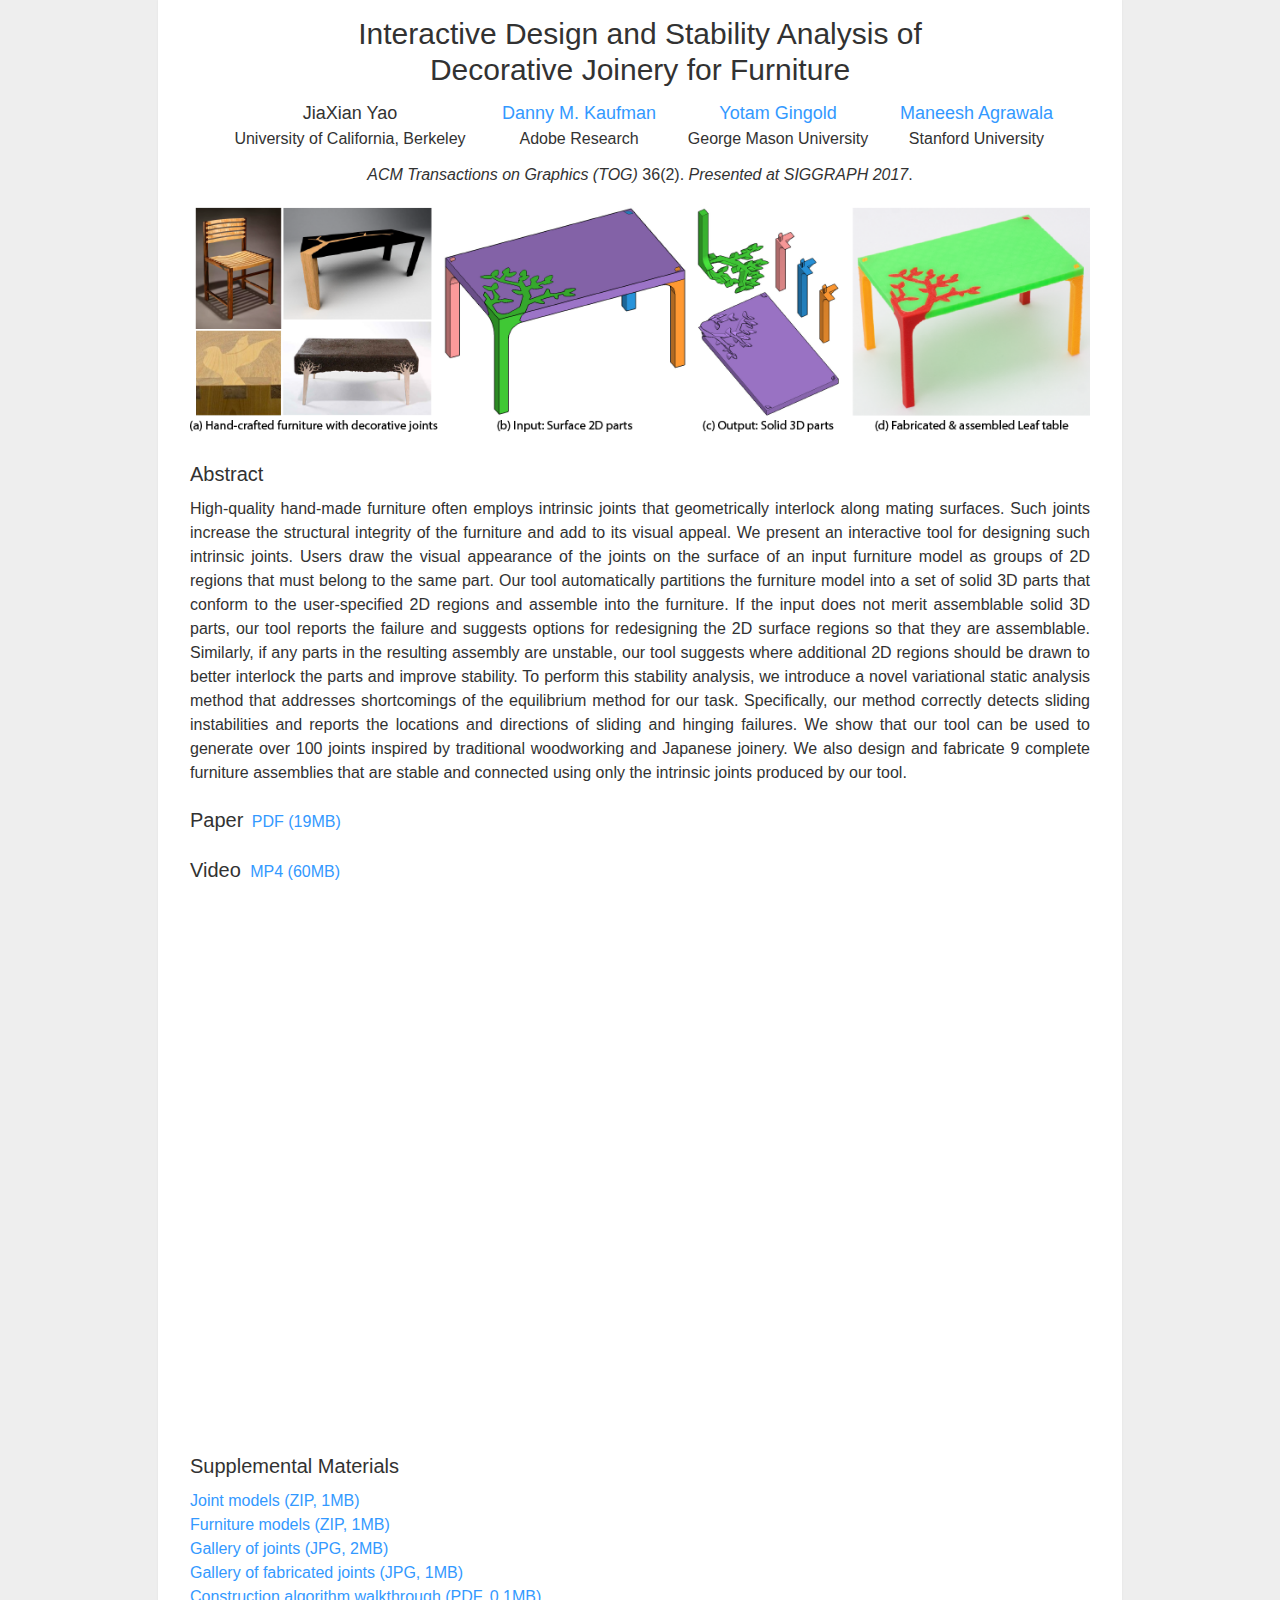
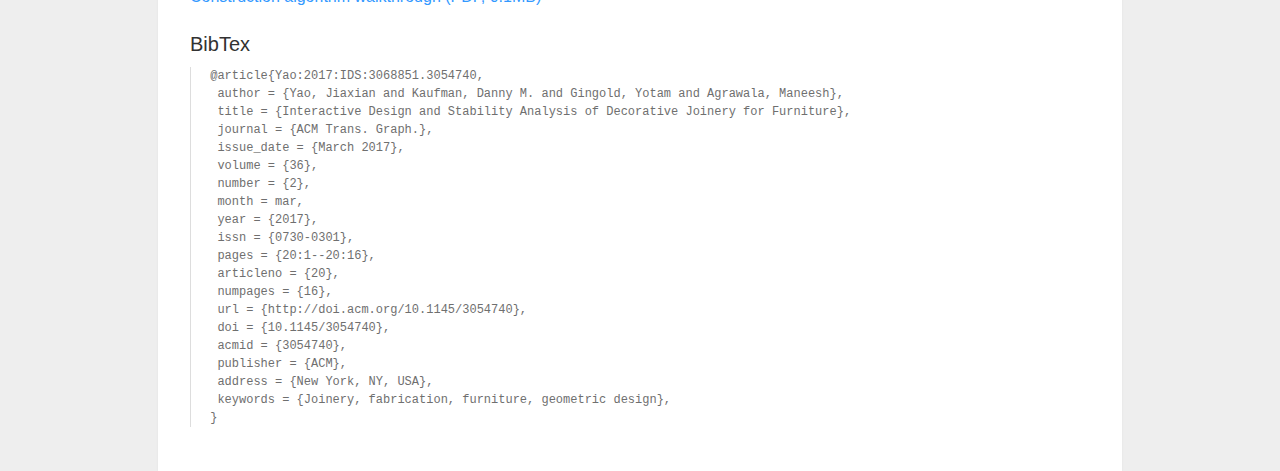
<file: index.html>
<!DOCTYPE html>
<html>
    
    <head>
        <meta charset="utf-8">
        <meta http-equiv="X-UA-Compatible" content="IE=edge">
        <meta http-equiv="refresh" content="0; url=https://jiaxianyao.github.io/joinery/">
        <title>JiaXian Yao</title>
        <meta name="description" content="JiaXian Yao">
        <link rel="stylesheet" href="css/main.css">
        <script language="javascript">
            window.location.href = "https://jiaxianyao.github.io/joinery/";
        </script>
    </head>
    
    <body>
        <a href='https://jiaxianyao.github.io/joinery/'>https://jiaxianyao.github.io/joinery/</a>
    </body>
    
</html>
</file>
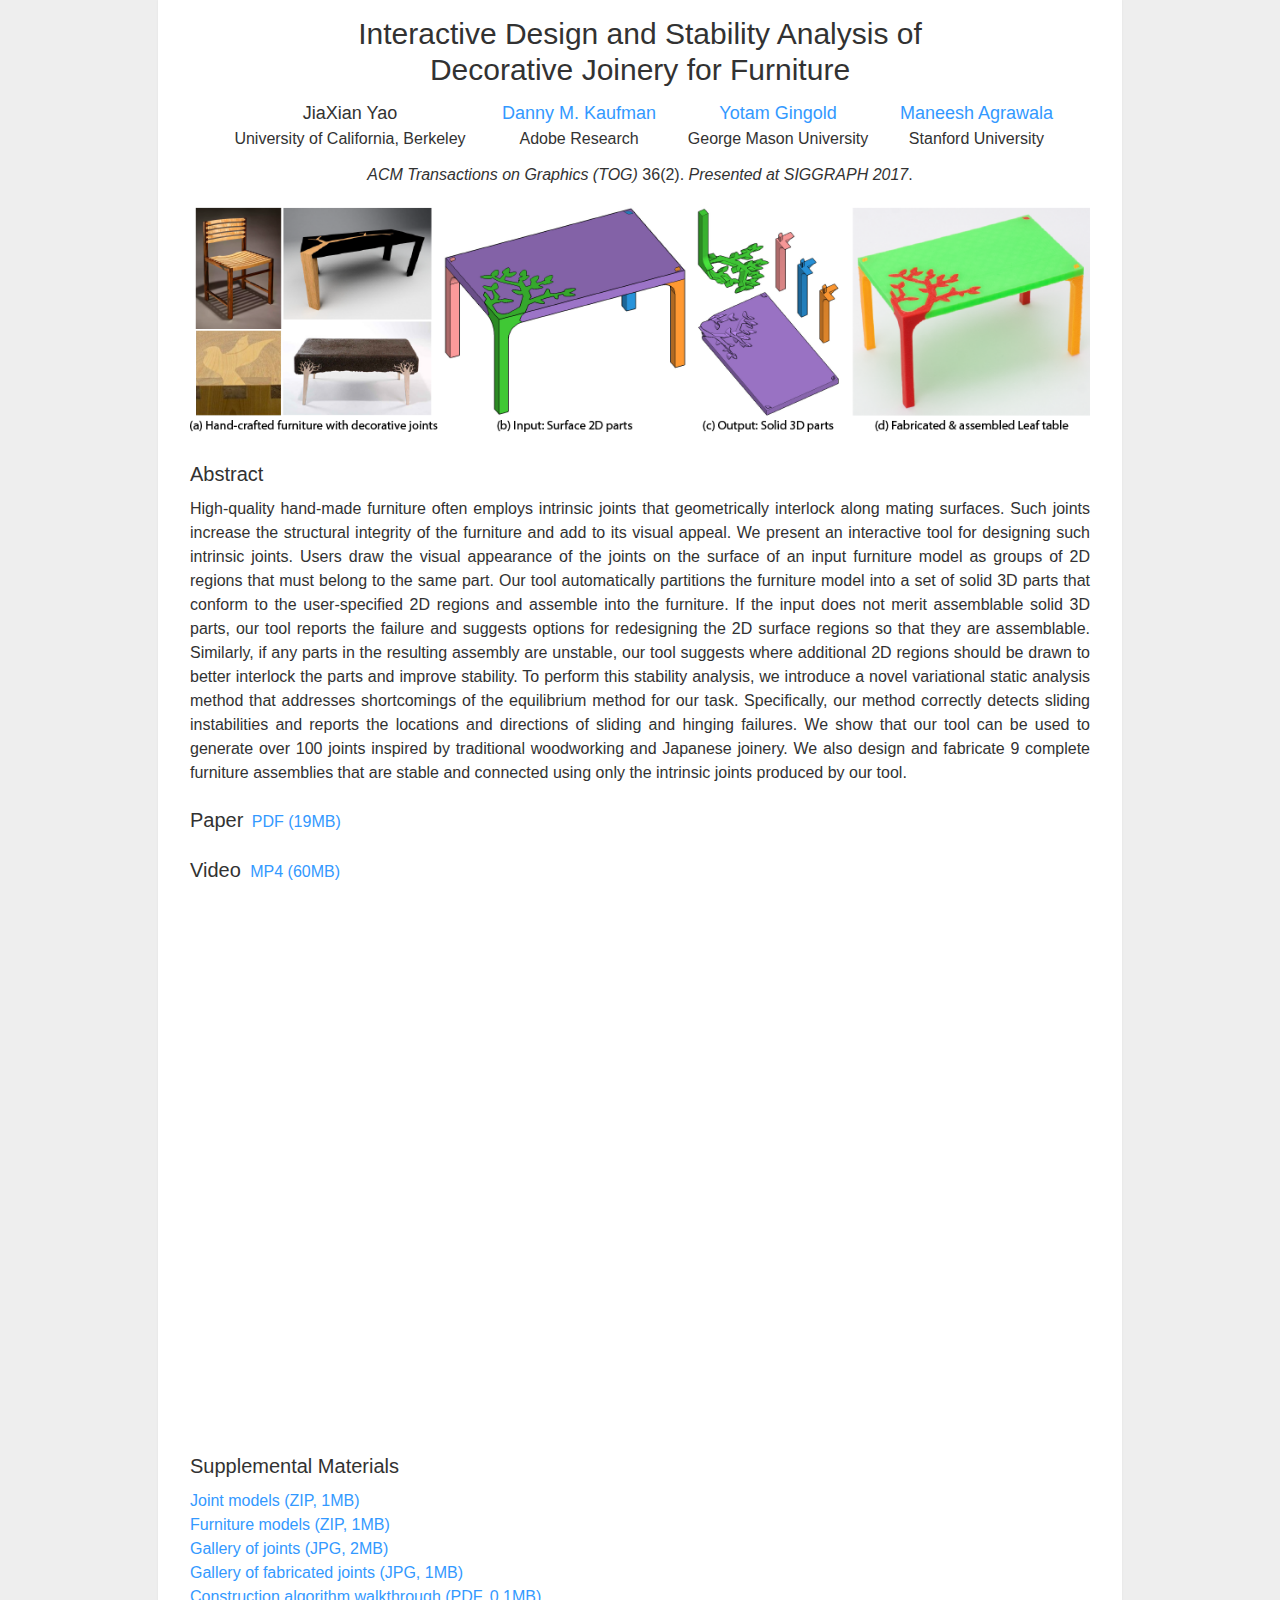
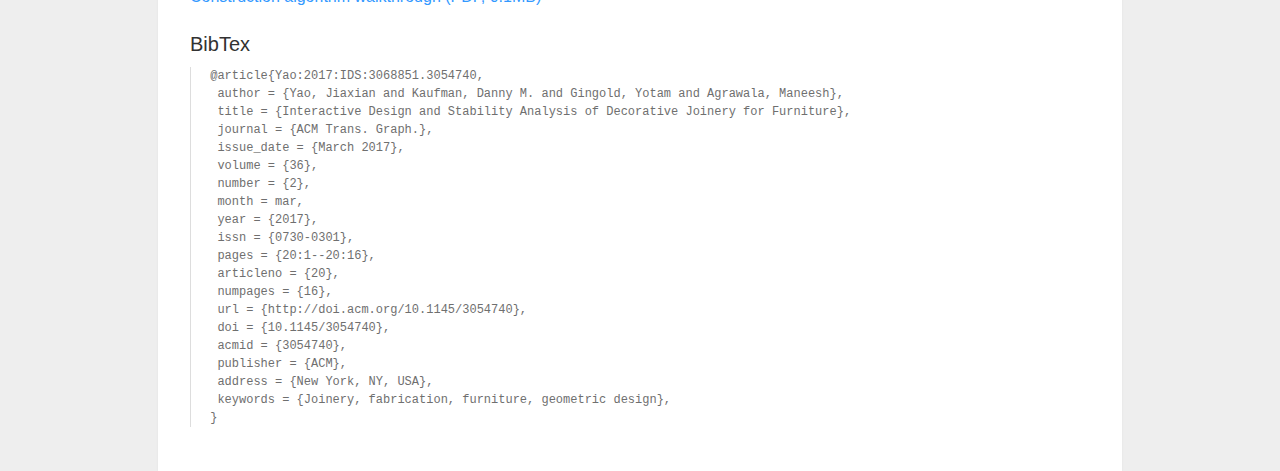
<file: joinery/index.html>
<!DOCTYPE html>
<html>
    
    <head>
        <meta charset="utf-8">
        <meta http-equiv="X-UA-Compatible" content="IE=edge">
        <title>Interactive Design and Stability Analysis of Decorative Joinery for Furniture</title>
        <meta name="description" content="Interactive Design and Stability Analysis of Decorative Joinery for Furniture">
        <link rel="stylesheet" href="../css/main.css">
        <link rel="stylesheet" href="../css/joinery.css">
    </head>
    
    <body>
           
        <papertitle>Interactive Design and Stability Analysis of</papertitle>
        <papertitle>Decorative Joinery for Furniture</papertitle>
        
        <p style="margin-top: 12px; margin-bottom: 0px;"></p>
        
        <table style="width:95%" align="center">
            <tr align="center">
                <td><name>JiaXian Yao</name></td>
                <td><name><a target="_blank" href="http://www.cs.columbia.edu/~kaufman/">Danny M. Kaufman</a></name></td>
                <td><name><a target="_blank" href="http://cs.gmu.edu/~ygingold/">Yotam Gingold</a></name></td>
                <td><name><a target="_blank" href="http://graphics.stanford.edu/~maneesh/">Maneesh Agrawala</a></name></td>
            </tr>
            <tr align="center">
                <td>University of California, Berkeley</td>
                <td>Adobe Research</td>
                <td>George Mason University</td>
                <td>Stanford University</td>
            </tr>
        </table>
        
        <p style="margin-top: 12px; margin-bottom: 0px; text-align: center;"><i>ACM Transactions on Graphics (TOG)</i> 36(2). <i>Presented at SIGGRAPH 2017</i>.</p>
        
        <p style="margin-top: 20px; margin-bottom: 0px;"><img style="border: 0px" src="teaser.png"></p>
        
        <header style="margin-top: 20px;">Abstract</header>
        
        <p style="margin-top: 8px;  margin-bottom: 0px; text-align: justify;">
            High-quality hand-made furniture often employs intrinsic joints that geometrically interlock along mating surfaces. Such joints increase the structural integrity of the furniture and add to its visual appeal. We present an interactive tool for designing such intrinsic joints. Users draw the visual appearance of the joints on the surface of an input furniture model as groups of 2D regions that must belong to the same part. Our tool automatically partitions the furniture model into a set of solid 3D parts that conform to the user-specified 2D regions and assemble into the furniture. If the input does not merit assemblable solid 3D parts, our tool reports the failure and suggests options for redesigning the 2D surface regions so that they are assemblable. Similarly, if any parts in the resulting assembly are unstable, our tool suggests where additional 2D regions should be drawn to better interlock the parts and improve stability. To perform this stability analysis, we introduce a novel variational static analysis method that addresses shortcomings of the equilibrium method for our task. Specifically, our method correctly detects sliding instabilities and reports the locations and directions of sliding and hinging failures. We show that our tool can be used to generate over 100 joints inspired by traditional woodworking and Japanese joinery. We also design and fabricate 9 complete furniture assemblies that are stable and connected using only the intrinsic joints produced by our tool.
        </p>
        
        <header style="margin-top: 20px;"></header>
        <header style="display: inline;">Paper</header>
        <p style="margin-left: 4px; display: inline;"><a target="_blank" href="joinery.pdf">PDF (19MB)</a></p>
            
        <header style="margin-top: 20px;"></header>
        <header style="display: inline;"> Video</header>
        <p style="margin-left: 5px; display: inline;"><a target="_blank" href="Interactive%20Design%20and%20Stability%20Analysis%20of%20Decorative%20Joinery%20for%20Furniture.mp4">MP4 (60MB)</a></p>
        
        <p class="video-container" style="margin-top: 10px; margin-bottom: 0px;">
            <iframe width="900" height="506.25" src="https://www.youtube.com/embed/djoJg57mkI0?rel=0" frameborder="0" allowfullscreen></iframe>
        </p>
        
        <header style="margin-top: 20px;">Supplemental Materials</header>
        <p style="margin-top: 8px; margin-bottom: 0px;"><a target="_blank" href="joint_models.zip">Joint models (ZIP, 1MB)</a></p>
        <p style="margin-top: 0px; margin-bottom: 0px;"><a target="_blank" href="furniture_models.zip">Furniture models (ZIP, 1MB)</a></p>
        <p style="margin-top: 0px; margin-bottom: 0px;"><a target="_blank" href="allJoints.png">Gallery of joints (JPG, 2MB)</a></p>
        <p style="margin-top: 0px; margin-bottom: 0px;"><a target="_blank" href="allJointsFabricated.png">Gallery of fabricated joints (JPG, 1MB)</a></p>
        <p style="margin-top: 0px; margin-bottom: 0px;"><a target="_blank" href="walkthrough.pdf">Construction algorithm walkthrough (PDF, 0.1MB)</a></p>
        
        <header style="margin-top: 20px;">BibTex</header>
        
        <blockquote>
        <pre style="margin-top: 8px; font-size: 12px; color: #6f6f6f;">
@article{Yao:2017:IDS:3068851.3054740,
 author = {Yao, Jiaxian and Kaufman, Danny M. and Gingold, Yotam and Agrawala, Maneesh},
 title = {Interactive Design and Stability Analysis of Decorative Joinery for Furniture},
 journal = {ACM Trans. Graph.},
 issue_date = {March 2017},
 volume = {36},
 number = {2},
 month = mar,
 year = {2017},
 issn = {0730-0301},
 pages = {20:1--20:16},
 articleno = {20},
 numpages = {16},
 url = {http://doi.acm.org/10.1145/3054740},
 doi = {10.1145/3054740},
 acmid = {3054740},
 publisher = {ACM},
 address = {New York, NY, USA},
 keywords = {Joinery, fabrication, furniture, geometric design},
}</pre></blockquote>

        
    </body>
    
</html>
</file>
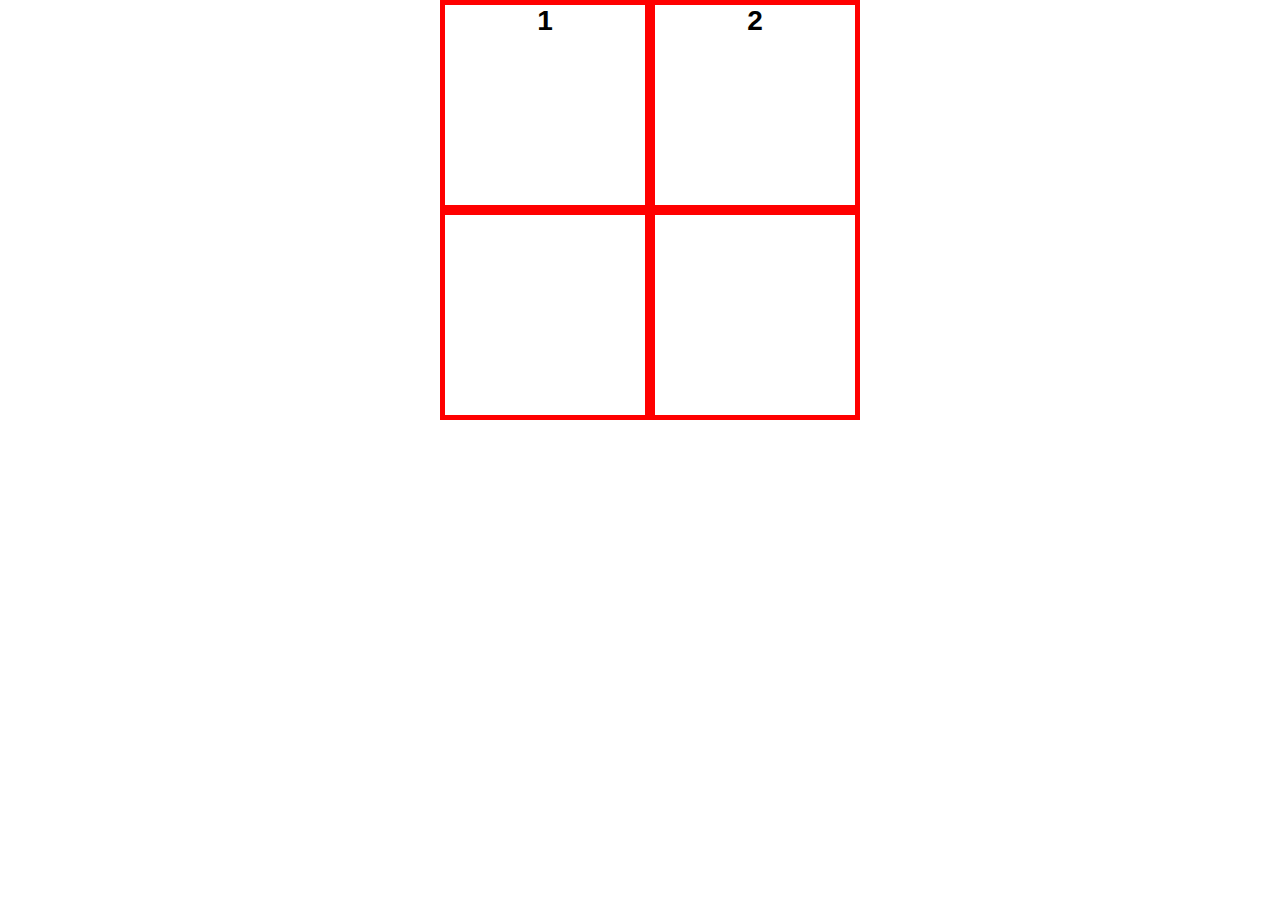
<file: motion/index.html>
<!DOCTYPE HTML>

<html>

  <head>
    <link href="motion.css" type="text/css" rel="stylesheet">
    <script
      src="https://code.jquery.com/jquery-3.4.1.min.js"
      integrity="sha256-CSXorXvZcTkaix6Yvo6HppcZGetbYMGWSFlBw8HfCJo="
      crossorigin="anonymous">
    </script>
    <script src='motion.js'></script>
  </head>

  <body>

    <div class='container'>
      <div class='grid'>
        <div id='1' class='text'>1</div>
        <div id='2' class='text'>2</div>
        <div class='text'></div>
        <div class='text'></div>
      </div>
    </div>

  </body>

</html>
</file>
<file: css/main.css>
html
{
    background: #eeeeee;
    background-image: #eeeeee;
}

body
{
    background: #ffffff;
    box-shadow: 0 0 2px rgba(0, 0, 0, 0.06);
    color: #323232;
    font-family: "Helvetica Neue", Helvetica, Arial, sans-serif;
    font-size: 16px;
    line-height: 1.5;
    margin: 0 auto;
    max-width: 900px;
    padding: 1em 2em 2em;
}

a
{
    color: #3399ff;
    text-decoration: none;
}

table, th, td
{
    border-collapse: collapse;
}

td
{
    padding: 0px 0px;
}

img
{
    background: transparent;
    border-left: 10px solid rgb(255, 255, 255);
    border-right: 10px solid rgb(255, 255, 255);
    max-width: 100%;
}
</file>
<file: css/joinery.css>
header
{
    font-size: 20px;
    font-weight: 500;
    line-height: 1.5;
    display: block
}

papertitle
{
    font-size: 30px;
    font-weight: 500;
    line-height: 1.2;
    text-align: center;
    display: block
}

name
{
    font-size: 18px;
    font-weight: 500;
    line-height: 1.5;
    text-align: justify;
}

.video-container
{
	position:relative;
	padding-bottom:56.25%;
	padding-top:30px;
	height:0;
	overflow:hidden;
}

.video-container iframe, .video-container object, .video-container embed
{
	position:absolute;
	top:0;
	left:0;
	width:100%;
	height:100%;
}

/* http://stackoverflow.com/questions/248011/how-do-i-wrap-text-in-a-pre-tag */
pre.bibtex
{
    white-space: pre-wrap;       /* css-3 */
    white-space: -moz-pre-wrap;  /* Mozilla, since 1999 */
    white-space: -pre-wrap;      /* Opera 4-6 */
    white-space: -o-pre-wrap;    /* Opera 7 */
    word-wrap: break-word;       /* Internet Explorer 5.5+ */
}

blockquote
{
    margin:0 0 0em;
    padding: 0 0 0 1.2em;
    border-left:1px solid #ddd
}
</file>
<file: motion/motion.css>
* {
  margin: 0;
  padding: 0;
}

.container {
  display: grid;
  justify-content: center;
}

.grid {
  width: 400px;
  height: 400px;
  display: grid;
  grid-template: repeat(2, 1fr) /  repeat(2, 1fr);
}

.text {
  border-style: solid;
  border-width: 5px;
  border-color: red;

  height: 200px;
  width: 200px;
  display: table-cell;
  text-align: center;
  vertical-align: middle;

  color: black;
  font-family: 'Arial';
  font-size: 28px;
  font-weight: 900;
}
</file>
